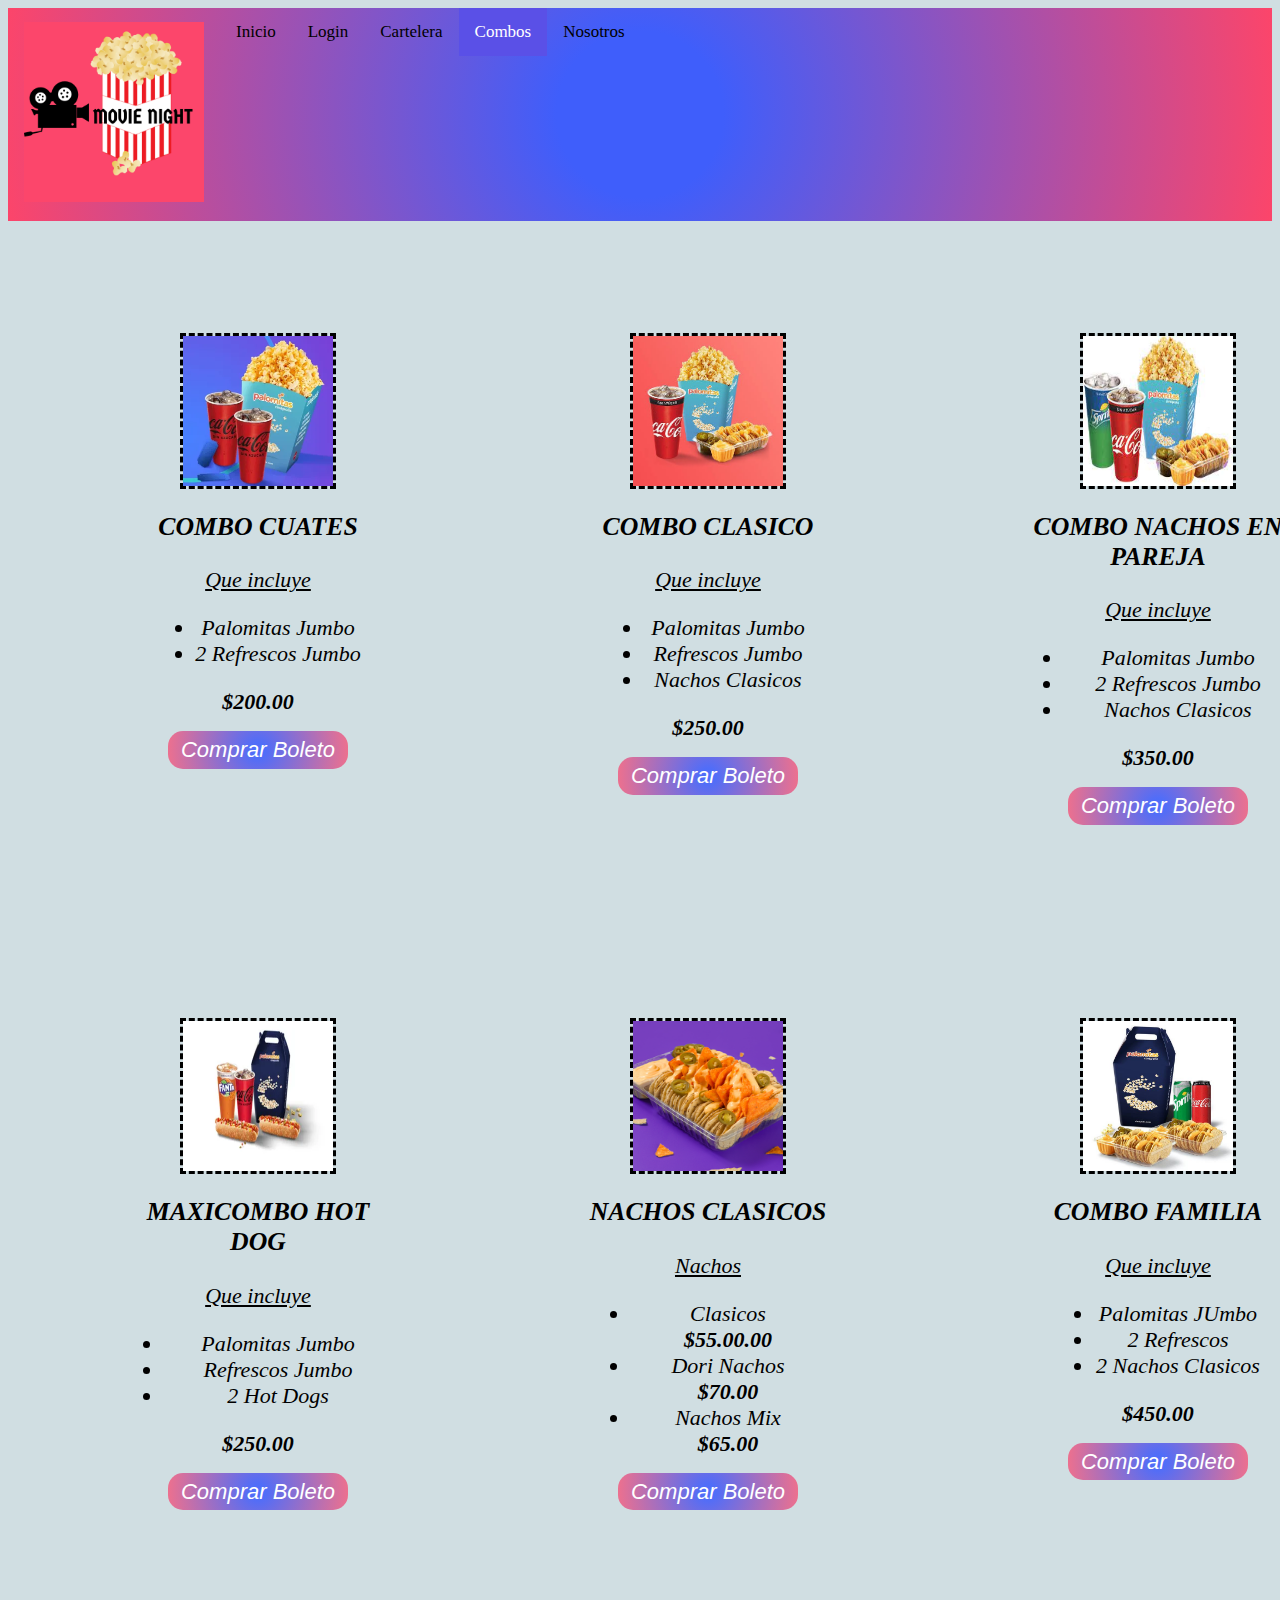
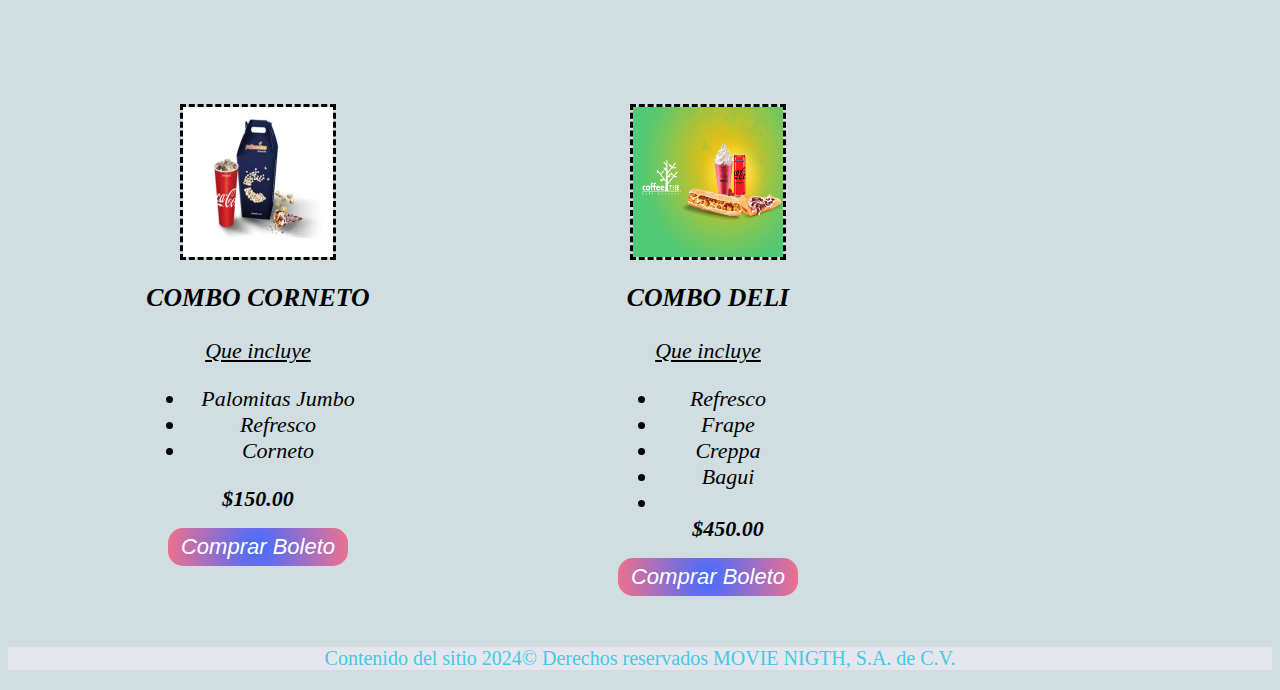
<file: Combos.html>
<!DOCTYPE html>
<html lang="en">
<head>
    <meta charset="UTF-8">
    <meta name="viewport" content="width=device-width, initial-scale=1.0">
    <link rel="stylesheet" href="./Combos.css">
    <link rel="icon" type="image/x-icon" href="./iconos/movie_camera.svg">
    <title>COMBOS</title>
</head>
<body>
    <div
        style="background: rgb(63,94,251); background: radial-gradient(circle, rgba(63,94,251,1) 13%, rgb(252, 69, 106)100%);">
        <div class="topnav">
            <a href="./index.html">
                <img width="180px"
                    src="./iconos/Cinema Logo(copiar).png"
                    alt="Logo de Cine">
            </a>
            <a href="./index.html">Inicio</a>    <!--Menu superior junto con logo-->
            <a href="./login.html">Login</a>
            <a href="./Cartelera.html">Cartelera</a>
            <a class="active" href="./Combos.html">Combos</a>
            <a href="./Contacto.html">Nosotros</a>
        </div>
    </div>
    
    <div class="container_uno">
        <div class="uno">
            <img width="180px" src="./combo/cuates.webp" alt="Fan para dos">
            <div class="contenido">
                <h3>COMBO CUATES</h3>
                <u>Que incluye</u>
                <ul>
                    <li>Palomitas Jumbo</li>
                    <li>2 Refrescos Jumbo</li>
                </ul>
                <strong>$200.00</strong> <br>
                <p class="main"><a href="#" class="btn">Comprar Boleto</a></p>
            </div>
        </div>
        <div class="uno">
            <img width="180px" src="./combo/F8TBoh3XcAAmuff.jpg" alt="Clasico" >
            <div class="contenido">
                <h3>COMBO CLASICO</h3>
                <u>Que incluye</u>
                <ul>
                    <li>Palomitas Jumbo</li>
                    <li>Refrescos Jumbo</li>
                    <li>Nachos Clasicos</li>
                </ul>
                <strong>$250.00</strong> <br>
                <p class="main"><a href="#" class="btn">Comprar Boleto</a></p>
            </div>
        </div>
        <div class="uno">
            <img width="180px" src="./combo/images.jpeg" alt="Combo" >
            <div class="contenido">
                <h3>COMBO NACHOS EN PAREJA </h3>
                <u>Que incluye</u>
                <ul>
                    <li>Palomitas Jumbo</li>
                    <li>2 Refrescos Jumbo</li>
                    <li>Nachos Clasicos</li>
                </ul>
                <strong>$350.00</strong> <br>
                <p class="main"><a href="#" class="btn">Comprar Boleto</a></p>
            </div>
        </div>
        <div class="uno">
            <img width="180px" src="./combo/GTpZFovRmPKUBneeSL1HLCRys0UXCIuw5JVa06Km.webp" alt="Clasico" >
            <div class="contenido">
                <h3>MAXICOMBO HOT DOG</h3>
                <u>Que incluye</u>
                <ul>
                    <li>Palomitas Jumbo</li>
                    <li>Refrescos Jumbo</li>
                    <li>2 Hot Dogs</li>
                </ul>
                <strong>$250.00</strong> <br>
                <p class="main"><a href="#" class="btn">Comprar Boleto</a></p>
            </div>
        </div>
        <div class="uno">
            <img width="180px" src="./combo/nachos_small.png" alt="Nachos" >
            <div class="contenido">
                <h3>NACHOS CLASICOS</h3>
                <u>Nachos</u>
                <ul>
                    <li>Clasicos</li><strong>$55.00.00</strong> 
                    <li>Dori Nachos</li><strong>$70.00</strong> 
                    <li>Nachos Mix</li><strong>$65.00</strong> 
                </ul>
                <p class="main"><a href="#" class="btn">Comprar Boleto</a></p>
            </div>
        </div>
        <div class="uno">
            <img width="180px" src="./combo/combo_nachos_familia.jpeg" alt="Nachos" >
            <div class="contenido">
                <h3>COMBO FAMILIA</h3>
                <u>Que incluye</u>
                <ul>
                    <li>Palomitas JUmbo</li>
                    <li>2 Refrescos</li>
                    <li>2 Nachos Clasicos</li>
                </ul>
                <strong>$450.00</strong> 
                <p class="main"><a href="#" class="btn">Comprar Boleto</a></p>
            </div>
        </div>
        <div class="uno">
            <img width="180px" src="./combo/corneto.webp" alt="Corneto" >
            <div class="contenido">
                <h3>COMBO CORNETO</h3>
                <u>Que incluye</u>
                <ul>
                    <li>Palomitas Jumbo</li>
                    <li>Refresco</li>
                    <li>Corneto</li>
                </ul>
                <strong>$150.00</strong> 
                <p class="main"><a href="#" class="btn">Comprar Boleto</a></p>
            </div>
        </div>
        <div class="uno">
            <img width="180px" src="./combo/deli.jpeg" alt="Nachos" >
            <div class="contenido">
                <h3>COMBO DELI</h3>
                <u>Que incluye</u>
                <ul>
                    <li>Refresco</li> 
                    <li>Frape</li>
                    <li>Creppa</li>
                    <li>Bagui</li>
                    <li></li><strong>$450.00</strong> 
                </ul>
                <p class="main"><a href="#" class="btn">Comprar Boleto</a></p>
            </div>
        </div>
    </div>
</body>
<footer> <!--mensaje final-->
    <div style="background: rgba(232, 232, 238, 0.938);">
        <div class="footer">
            <p>Contenido del sitio 2024© Derechos reservados MOVIE NIGTH, S.A. de C.V.</P>
        </div>
    </div>
</footer>
</html>
</file>
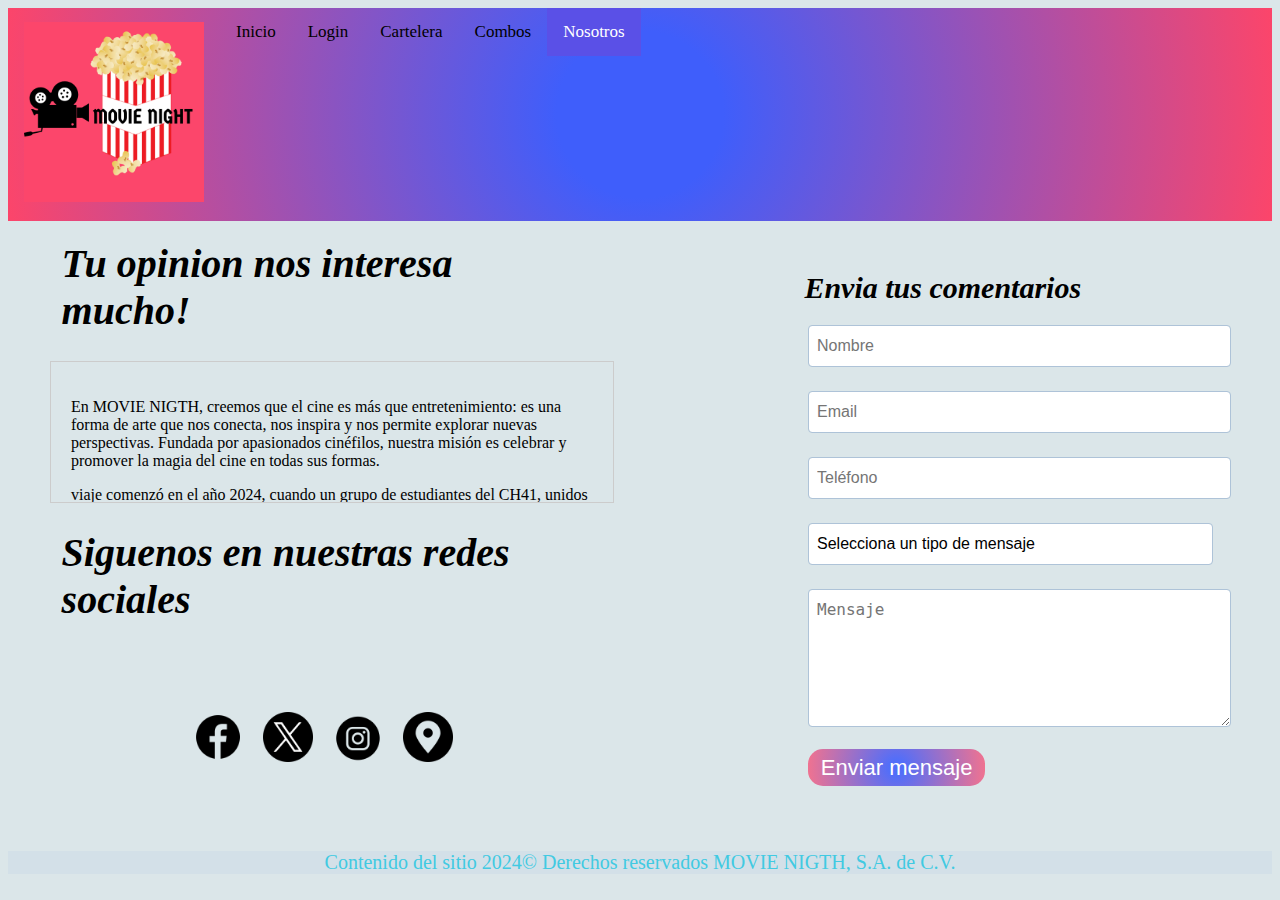
<file: Contacto.html>
<!DOCTYPE html>
<html lang="en">

<head>
    <meta charset="UTF-8">
    <meta name="viewport" content="width=device-width, initial-scale=1.0">
    <link rel="stylesheet" href="./Contacto.css">
    <title>Nosotros</title>
    <link rel="icon" type="image/x-icon" href="./iconos/movie_camera.svg">
</head>

<body class="custom-cursor">
    <div
        style="background: rgb(63,94,251); background: radial-gradient(circle, rgba(63,94,251,1) 13%, rgb(252, 69, 106)100%);">
        <div class="topnav">
            <a href="./index.html">
                <img width="180px" src="./iconos/Cinema Logo(copiar).png" alt="Logo de Cine">
            </a>
            <a href="./index.html">Inicio</a>    <!--Menu superior junto con logo-->
            <a href="./login.html">Login</a>
            <a href="./Cartelera.html">Cartelera</a>
            <a href="./Combos.html">Combos</a>
            <a class="active" href="./Contacto.html">Nosotros</a>  
        </div>
    </div>
    <!-- esta es una linea un row -->
    <div class="forma-linea2 grid">
        <!-- esta es una columna -->
        <div class="tabla1">
            <div class="encabezado"> <!--esta parte es del box sizing-->
                <h1>Tu opinion nos interesa mucho!</h1>
            </div>
            <div class="div2">
                <p>En MOVIE NIGTH, creemos que el cine es más que entretenimiento: es una forma de arte que nos conecta, 
                nos inspira y nos permite explorar nuevas perspectivas. Fundada por apasionados cinéfilos, 
                nuestra misión es celebrar y promover la magia del cine en todas sus formas.</p>
                <p> viaje comenzó en el año 2024, cuando un grupo de estudiantes del CH41, unidos por su amor al cine, 
                decidió crear un espacio donde los amantes del séptimo arte pudieran reunirse, 
                compartir opiniones y descubrir nuevas películas. Desde entonces, hemos crecido hasta convertirnos en una comunidad vibrante 
                y diversa que valora la calidad, la creatividad y la diversidad en el cine.</p>
                <p>por eso que en MOVIE NIGTH, nos interesa tu opinion para sequir siendo los mejores en el mercado, te
                damos las gracias por visitar nuestra pagina.
                Te invitamos a dejar tus comentarios para seguir mejorando y seguir siendo los mejores del septimo arte.</p>
            </div>
            <div class="encabezado">
                <h1>Siguenos en nuestras redes sociales </h1>
            </div>
            <div class="div1">
                <section>
                    <a href="https://www.facebook.com/">        <!--se les aplica un link a los iconos usando href en un anchor (a)-->
                        <img src="./iconos/facebook (1).png">
                    </a>
                    <a href="https://x.com/i/flow/login/">
                        <img src="./iconos/twitter.png">
                    </a>
                    <a href="https://www.instagram.com/">
                        <img src="./iconos/new.png">
                    </a>
                    <a href="https://www.google.com/maps/place/Z%C3%B3calo+de+Puebla/@19.0438392,-98.2031026,17z/data=!4m6!3m5!1s0x85cfc0e79802f289:0x7a4c1293b30a34d6!8m2!3d19.0438393!4d-98.1982317!16s%2Fg%2F11h2g24fs8?entry=ttu">
                        <img src="./iconos/gps.png">
                    </a>
                </section>
            </div>
        </div>
        
        <div class="tabla1">
            <div class="container">
                <div >
                    <div class="linea2">
                        <div>
                            <div class="encabezado2">
                                <h1 class="h2">Envia tus comentarios</h1>
                            </div>
                        </div>
                    </div>
                    <form novalidate="" class="">
                        <div>
                            <div class="tabla1">
                                <div class="forma-grupo  ">
                                    <input class="forma-control" id="nom" placeholder="Nombre" type="text" data-label="Nombre">
                                </div>
                                <div class="forma-grupo  ">
                                    <input class="forma-control " id="email" placeholder="Email" type="email" data-label="Email">
                                </div>
                                <div class="forma-grupo  ">
                                    <input class="forma-control" id="telefono" placeholder="Teléfono" type="text" data-label="Teléfono">
                                </div>
                                <div class="forma-grupo  ">
                                    <select class="forma-control" id="tipo de mensaje"
                                        placeholder="Selecciona un tipo de mensaje" data-label="Tipo de mensaje">
                                        <option value="">Selecciona un tipo de mensaje</option>
                                        <option value="Felicitación">Felicitación</option>
                                        <option value="Información">Información</option>
                                        <option value="Queja">Queja</option>
                                        <option value="Sugerencia">Sugerencia</option>
                                    </select>
                                </div>
                                <div class="tabla2">
                                    <div class=" forma-grupo ">
                                        <textarea class="forma-control " id="mensaje" placeholder="Mensaje" type="textarea" data-label="Mensaje" rows="5"></textarea>
                                    </div>
                                </div>
                                <p class="main"><a href="#" class="btn">Enviar mensaje</a></p>
                            </div>
                        </div>
                    </form>
                </div>
            </div>
        </div>
    </div>
</body>
<footer>
    <div style="background: rgba(210, 223, 231, 0.938);">
        <div class="footer">
            <p>Contenido del sitio 2024© Derechos reservados MOVIE NIGTH, S.A. de C.V.</P>
        </div>
    </div>

</footer>


</html>
</file>
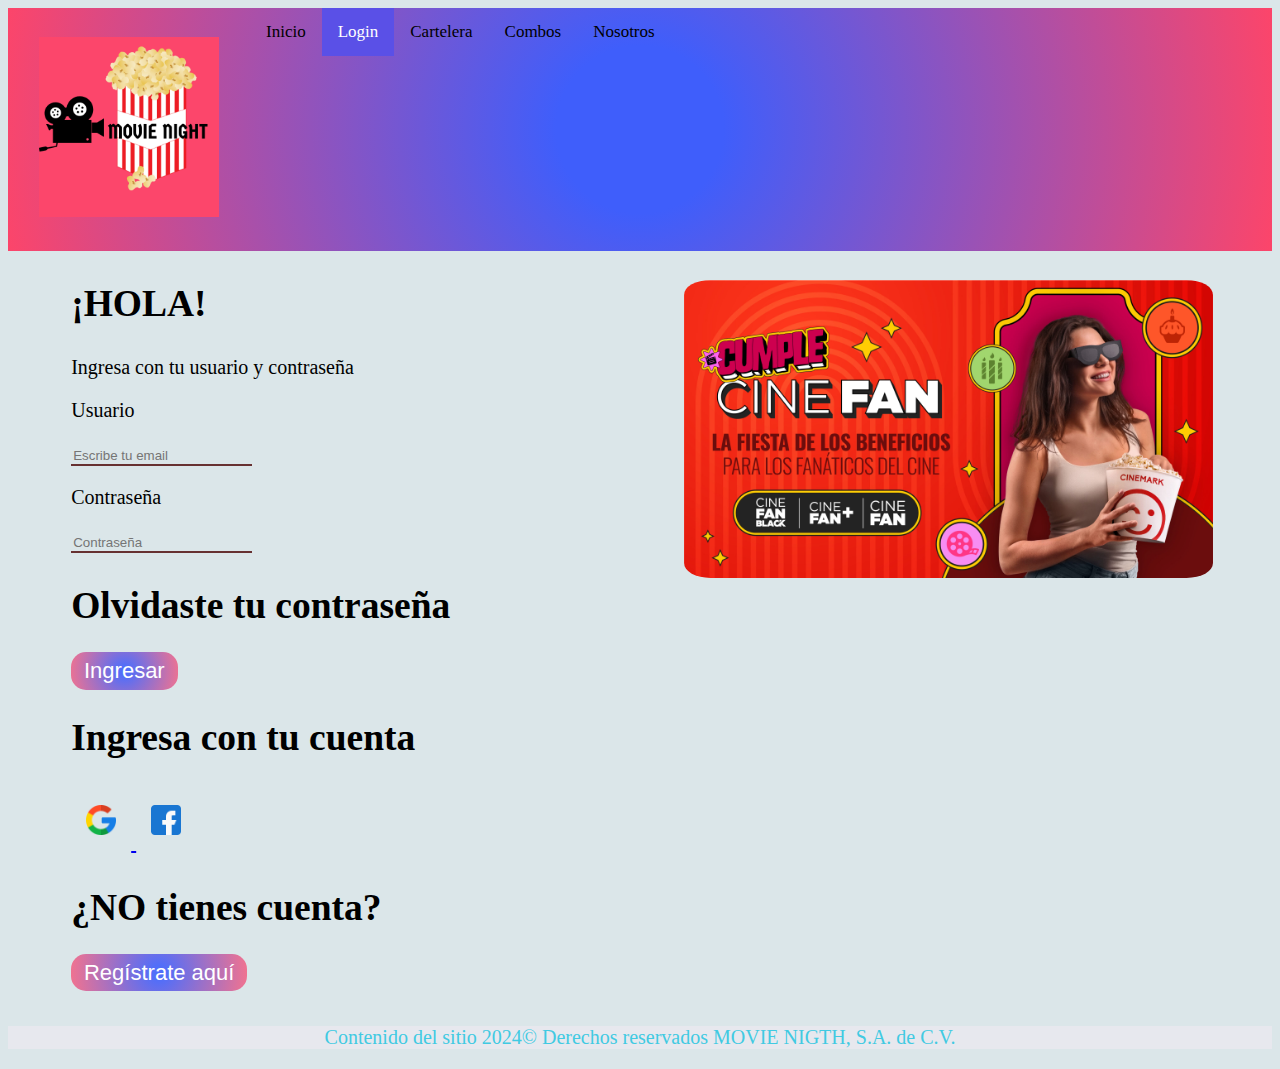
<file: login.html>
<!DOCTYPE html>
<html lang="es">

<head>
    <meta charset="UTF-8">
    <meta name="viewport" content="width=device-width, initial-scale=1.0">
    <link rel="stylesheet" href="./Login.css">
    <title>Login</title>
    <link rel="icon" type="image/x-icon" href="./iconos/movie_camera.svg">
</head>

<body>
    <div
        style="background: rgb(63,94,251); background: radial-gradient(circle, rgba(63,94,251,1) 13%, rgb(252, 69, 106)100%);">
        <div class="topnav">
            <a href="./inicio.html">
                <img width="180px" src="./iconos/Cinema Logo(copiar).png" alt="Logo de Cine">
            </a>

            <a href="./inicio.html">Inicio</a> <!--Menu superior junto con logo-->
            <a class="active" href="./login.html">Login</a>
            <a href="./Cartelera.html">Cartelera</a>
            <a href="./Combos.html">Combos</a>
            <a href="./Contacto.html">Nosotros</a>
        </div>
    </div>

    <div class="lista">



        <div>
            <div class="reg">
                <h2>¡HOLA!</h2>
            </div>
            <p>Ingresa con tu usuario y contraseña</p>
            <p>Usuario</p>
            <label for="correo"></label>
            <input type="email" id="email" name="email" placeholder="Escribe tu email">
            <p>Contraseña</p>
            <label for="Contraseña"></label>
            <input type="password" id="Contraseña" placeholder="Contraseña">
            <div class="reg">
                <h2>Olvidaste tu contraseña</h2>
            </div>
            <p class="main"><a href="#" class="btn">Ingresar</a></p>
            <div class="reg">
                <h2>Ingresa con tu cuenta</h2>
            </div>
            <a href="https://www.google.com/intl/es-419/gmail/about/">
                <img width="30px" src="./iconos/google.png" alt="Logo de Cine">
            </a>
            <a href="https://www.facebook.com/">
                <img width="30px" src="./images/facebook.png" alt="Logo de Cine">
            </a>
            <div class="reg">
                <h2>¿NO tienes cuenta?</h2>
            </div>
            <p class="main"><a href="#" class="btn">Regístrate aquí</a></p>
        </div>


        <div>
            <img class="img-derecha" width="50%" src="./iconos/fan.jpg" alt="Fan">

        </div>

    </div>
</body>
<footer>
    <div style="background: rgba(232, 232, 238, 0.938);">
        <div class="footer">
            <p>Contenido del sitio 2024© Derechos reservados MOVIE NIGTH, S.A. de C.V.</P>
        </div>
    </div>

</footer>



</html>
</file>
<file: Combos.css>
body{
    background-color: #d0dee2;
}
.topnav {
    overflow: hidden;  /*!por solicitud de punto 4*/
}
/* Diseña los enlaces dentro de la barra de navegación */
.topnav a {
    float: left;
    color: black;
    text-align: center;
    padding: 14px 16px;
    text-decoration: none;
    font-size: 17px;
}

/* Cambiar el color de los enlaces al pasar el mouse */
.topnav a:hover {
    background-color: #5a50e7;
    color: black;
}

/* Cambiar el color de los enlaces al pasar el mouse */
.topnav a.active {
    background-color: #5a50e7;
    color: white;
}
.fixed{   
    position: fixed;
    top: 150px;
    right: 20px;
    background-color:violet;
    padding: 20px;
}
.uno img{
    outline: dashed; /*! por solicitud de punto 4*/
    width: 150px;
    height: 150px;
}
.container_uno{
    display: grid;
    grid-template-columns: 300px ;
    gap: 150px;
    max-width: 1200px;
    margin-top: 100px;
    margin-left: 100px;
    margin-right: 100px;
}
.uno {
    display: flex;
    flex-direction: column;
    align-items: center;
    padding: 15px;
    border-radius: 8px;
    }
    .btn {               /*para que el boton se ilumine*/
        color:white;     /*falta agregar margen para que el boton baje in poco*/
        text-decoration: none;
        width: 12vw;
        font-size: 22px;
        font-family: sans-serif;
        text-align: center;
        padding: .5vw 1vw;
        transition: all  0.6s ease;
        background: rgb(63,94,251);
        background: radial-gradient(circle, rgba(63,94,251,0.8827906162464986) 8%, rgba(252,70,107,0.7203256302521008) 100%);
        border-radius: 15px;
    }
    .btn:hover {
        box-shadow: 0 0 10px #ff0080, 0 0  30px #ff0080, 0 0 70px #ff0080;
        background-color: #ff0080;
    }
.contenido{
    font-size:22px ;
    font-style: italic;
    text-align: center;
    text-decoration: overlines;
}
.footer{
    font-size:20px ;
    font-style: normal;;
    text-align:center;
    color: rgb(65, 202, 226);
}
/*Vista tablet*/
@media(min-width:620px){
    .container_uno{
        display: grid;
        grid-template-columns: 300px 300px;
        gap: 150px;
        max-width: 1200px;
        margin-top: 100px;
        margin-left: 100px;
        margin-right: 100px;
    
    }
}


@media(min-width:1080px){
    .container_uno{
        display: grid;
        grid-template-columns: 300px 300px 300px;
        gap: 150px;
        max-width: 1200px;
        margin-top: 100px;
        margin-left: 100px;
        margin-right: 100px;
    
    }
}
@media(min-width:1350px){
    .container_uno{
        display: grid;
        grid-template-columns: 300px 300px 300px 300px  ;
        gap: 150px;
        max-width: 1200px;
        margin-top: 100px;
        margin-left: 100px;
        margin-right: 100px;
    
    }
}
</file>
<file: Contacto.css>
.topnav {      /*encabezado*/
    overflow: hidden;
} 
body{
    background-color:rgb(219, 230, 233);
}
/* Diseña los enlaces dentro de la barra de navegación */
.topnav a {
    float: left;
    color: black;
    text-align: center;
    padding: 14px 16px;
    text-decoration: none;
    font-size: 17px;
}

/* Cambiar el color de los enlaces al pasar el mouse */
.topnav a:hover {
    background-color: #5a50e7;
    color: black;
}

/* Cambiar el color de los enlaces al pasar el mouse */
.topnav a.active {
    background-color: #5a50e7;
    color: white;
}
.fixed{   
    position: fixed;
    top: 150px;
    right: 20px;
    background-color:violet;
    padding: 20px;
}
.div2 {   /*!se usa un box sizzing para este apartado*/
    width: 90%;
    height: 100px;  
    padding: 20px;
    margin-top: 10px;
    overflow: scroll;
    border: 1px solid #ccc;
}
.div1 {
        width: 90%;
        height: 100px; 
        margin-left: 5%;
}
section {
    display: flex;
    width: 100%;
    height: 50px;
    margin-left: 20%;
    margin-right: 5%;
    margin-top: 15%;
}

section img{
    padding: 10px;
    width: 50px;
    
}
.encabezado{
    font-size:20px ;
    font-style: italic;
    margin-left: 2%;
    margin-right: 15%;
}
.encabezado2{
    font-style: italic;
    margin-left: 10%;

    font-size:15px ;
}
.container {
    width: 80%;
    margin: 10%;
    margin-left: 10%;
}
.forma-linea2 {
    display: flex;
    flex-wrap: wrap;
    margin: -0.5rem;
}
.grid{
    display: grid;
    grid-template-columns: 1fr ;
    gap: 20px;
}
.forma-linea2 > .tabla1,
.forma-linea2 > .cunjunto2,
.forma-linea2 > .tabla2{
    box-sizing: border-box;
}
.tabla1 {
    flex: 0 0 50%;
    max-width: 350px;
    padding-left: 0;
}
.conjunto2 {
    flex: 0 0 66.66667%;
    max-width: 66.66667%;
}
.tabla2{
    flex: 0 0 100%;
    max-width: 100%;
}
.forma-grupo {
    position: relative;
    margin-bottom: 1.5rem;
}
.forma-control {
    width: 100%;
    padding: 0.5rem;
    font-size: 1rem;
    line-height: 1.5;
    background-color: #fff;
    background-clip: padding-box;
    border: 1px solid #aec3d8;
    border-radius: 0.25rem;
    transition: border-color 0.15s ease-in-out, box-shadow 0.15s ease-in-out;
}
.btn {               /*para que el boton se ilumine*/
    color:white;
    text-decoration: none;
    width: 12vw;
    font-size: 22px;
    font-family: sans-serif;
    text-align: center;
    padding: .5vw 1vw;
    transition: all  0.6s ease;
    background: rgb(63,94,251);
    background: radial-gradient(circle, rgba(63,94,251,0.8827906162464986) 8%, rgba(252,70,107,0.7203256302521008) 100%);
    border-radius: 15px;
}
.btn:hover {
    box-shadow: 0 0 10px #ff0080, 0 0  30px #ff0080, 0 0 70px #ff0080;
    background-color: #ff0080;
}
.footer{
    font-size:20px ;
    font-style: normal;;
    text-align:center;
    color: rgb(65, 202, 226);
    
}
form{
    margin-right: 2%;
}
select {
    appearance: none; 
    background-color: #fff; 
    border: 1px solid #fff; 
    border-radius: 4px; 
    padding: 10px;
    font-size: 16px;
    width: 100%; 
    box-sizing: border-box; 
}

@media(min-width:1080px){
    .grid {
        display: grid;
        grid-template-columns: 1fr 1fr ;
        gap: 20px;
    }
    .tabla1 {
        flex: 0 0 50%;
        max-width: 100%;
        padding-left: 50px;
    }
}
</file>
<file: Login.css>
.topnav {
    overflow: hidden;
}
body{
    background-color:rgb(219, 230, 233);
}
/* Diseña los enlaces dentro de la barra de navegación */
.topnav a {
    float: left;
    color: black;
    text-align: center;
    padding: 14px 16px;
    text-decoration: none;
    font-size: 17px;
}

/* Cambiar el color de los enlaces al pasar el mouse */
.topnav a:hover {
    background-color: #5a50e7;
    color: black;
}

/* Cambiar el color de los enlaces al pasar el mouse */
.topnav a.active {
    background-color: #5a50e7;
    color: white;
}
input{
    color: black;
    background: transparent;
    border-color: rgb(19, 9, 9);
    border-top: 0;
    border-right: 0;
    border-left: 0;
}
.lista{
    font-size: larger;
    font-size: 20px;  
    font-style: initial;
    margin-left: 5%;
    display: grid;
    grid-template-columns: 1fr;
    gap: 25px;
}
@media(min-width:1080px){
    .lista{
        font-size: larger;
        font-size: 20px;  
        font-style: initial;
        margin-left: 5%;
        display: grid;
        grid-template-columns: 1fr 1fr ;
        gap: 25px;
    }
}
.reg{
    font-size: larger;
    font-size: 25px;  
    font-style: initial;
}
.btn {               /*para que el boton se ilumine*/
    color:white;
    text-decoration: none;
    width: 12vw;
    font-size: 22px;
    font-family: sans-serif;
    text-align: center;
    padding: .5vw 1vw;
    transition: all  0.6s ease;
    background: rgb(63,94,251);
    background: radial-gradient(circle, rgba(63,94,251,0.8827906162464986) 8%, rgba(252,70,107,0.7203256302521008) 100%);
    border-radius: 15px;
}
.btn:hover {
    box-shadow: 0 0 10px #ff0080, 0 0  30px #ff0080, 0 0 70px #ff0080;
    background-color: #ff0080;
}
.footer{
    font-size:20px ;
    font-style: normal;;
    text-align:center;
    color: rgb(65, 202, 226);
    
}

a img{
    margin: 15px;
}

.img-derecha{
    width: 90%;
    margin-top: 5%;
    margin-right: 10%;
    border-radius: 5%;
}
</file>
